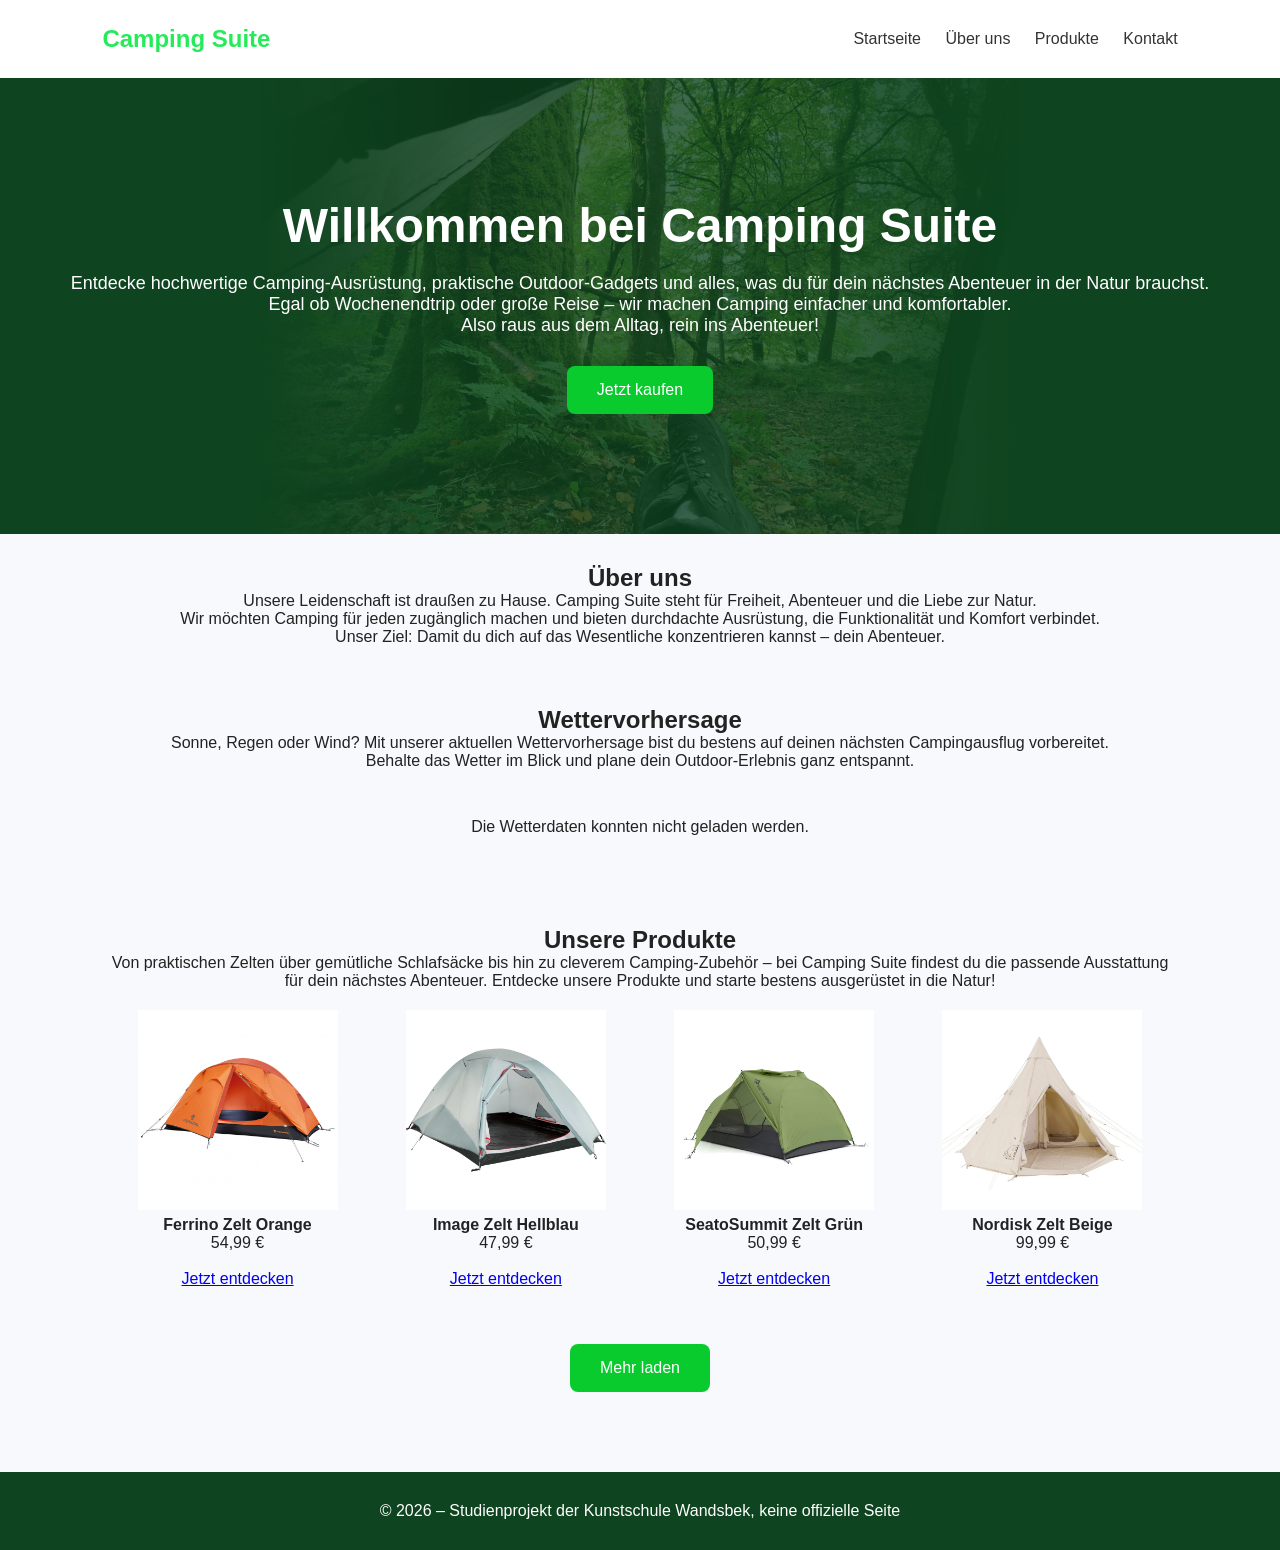
<file: index.html>
<!DOCTYPE html>
<html lang="de">

<head>
    <meta charset="UTF-8">
    <meta name="viewport"
          content="width=device-width, initial-scale=1.0">

    <title>Camping Suite A – Willkommen</title>

    <!-- CSS-Datei einbinden -->
    <link rel="stylesheet" href="style_vA.css">
</head>

<body>

    <!-- Navigation -->
    <header>
        <h2 class="logo">Camping Suite</h2>

        <nav>
            <a href="#home">Startseite</a>
            <a href="#about">Über uns</a>
            <a href="#produkte">Produkte</a>
            <a href="#kontakt">Kontakt</a>
        </nav>
    </header>


    <!-- Hero-Bereich -->
    <section class="hero" id="home">

        <h1>Willkommen bei Camping Suite</h1>

        <p>
            Entdecke hochwertige Camping-Ausrüstung, praktische Outdoor-Gadgets und alles, was du für dein nächstes Abenteuer in der Natur brauchst.<br>
            Egal ob Wochenendtrip oder große Reise – wir machen Camping einfacher und komfortabler.<br>
            Also raus aus dem Alltag, rein ins Abenteuer!
        </p>

        <a href="#produkte" class="button">
            Jetzt kaufen
        </a>

    </section>

    <section class="features">

        <h2>Über uns</h2>
        <p>
            Unsere Leidenschaft ist draußen zu Hause. Camping Suite steht für Freiheit, Abenteuer und die Liebe zur Natur.<br>
            Wir möchten Camping für jeden zugänglich machen und bieten durchdachte Ausrüstung, die Funktionalität und Komfort verbindet.<br>
            Unser Ziel: Damit du dich auf das Wesentliche konzentrieren kannst – dein Abenteuer.
        </p>

    </section>

    <section class="features">

        <h2>Wettervorhersage</h2>
        <p>
            Sonne, Regen oder Wind? Mit unserer aktuellen Wettervorhersage bist du bestens auf deinen nächsten Campingausflug vorbereitet.<br>
            Behalte das Wetter im Blick und plane dein Outdoor-Erlebnis ganz entspannt.
        </p><br>

        <div id="wetter-container">
         Wetterdaten werden geladen...
        </div>

    <script src="./script_vA.js"></script>

    </section>

    <section class="features">

        <h2>Unsere Produkte</h2>
        <p>
            Von praktischen Zelten über gemütliche Schlafsäcke bis hin zu cleverem Camping-Zubehör – bei Camping Suite findest du die passende Ausstattung für dein nächstes Abenteuer.
            Entdecke unsere Produkte und starte bestens ausgerüstet in die Natur!
        </p><br>

        <table style="width: 100%">
        <tbody>
            <tr>
                <td><img src="Bilder/produkt_zelt-1.jpg" alt="" class="" width="200" style="height: auto;"></td>
                <td><img src="Bilder/produkt_zelt-2.jpg" alt="" class="" width="200" style="height: auto;"></td>
                <td><img src="Bilder/produkt_zelt-3.jpg" alt="" class="" width="200" style="height: auto;"></td>
                <td><img src="Bilder/produkt_zelt-4.jpg" alt="" class="" width="200" style="height: auto;"></td>
            </tr>
            <tr>
                <td>
                    <strong>Ferrino Zelt Orange</strong><br>
                    <p>54,99 €</p><br>
                    <a href="#">Jetzt entdecken</a>
                </td>
                <td>
                    <strong>Image Zelt Hellblau</strong><br>
                    <p>47,99 €</p><br>
                    <a href="#">Jetzt entdecken</a>
                </td>
                <td>
                    <strong>SeatoSummit Zelt Grün</strong><br>
                    <p>50,99 €</p><br>
                    <a href="#">Jetzt entdecken</a>
                </td>
                <td>
                    <strong>Nordisk Zelt Beige</strong><br>
                    <p>99,99 €</p><br>
                    <a href="#">Jetzt entdecken</a>
                </td>
            </tr>
        </tbody>
        </table><br><br><br>

        <a href="#produkte" class="button">
         Mehr laden
        </a>

    </section>

    <!-- Footer -->
    <footer id="">
        <p>
            © 2026 –
            Studienprojekt der Kunstschule Wandsbek, keine offizielle Seite
        </p>
    </footer>

</body>
</html>
</file>
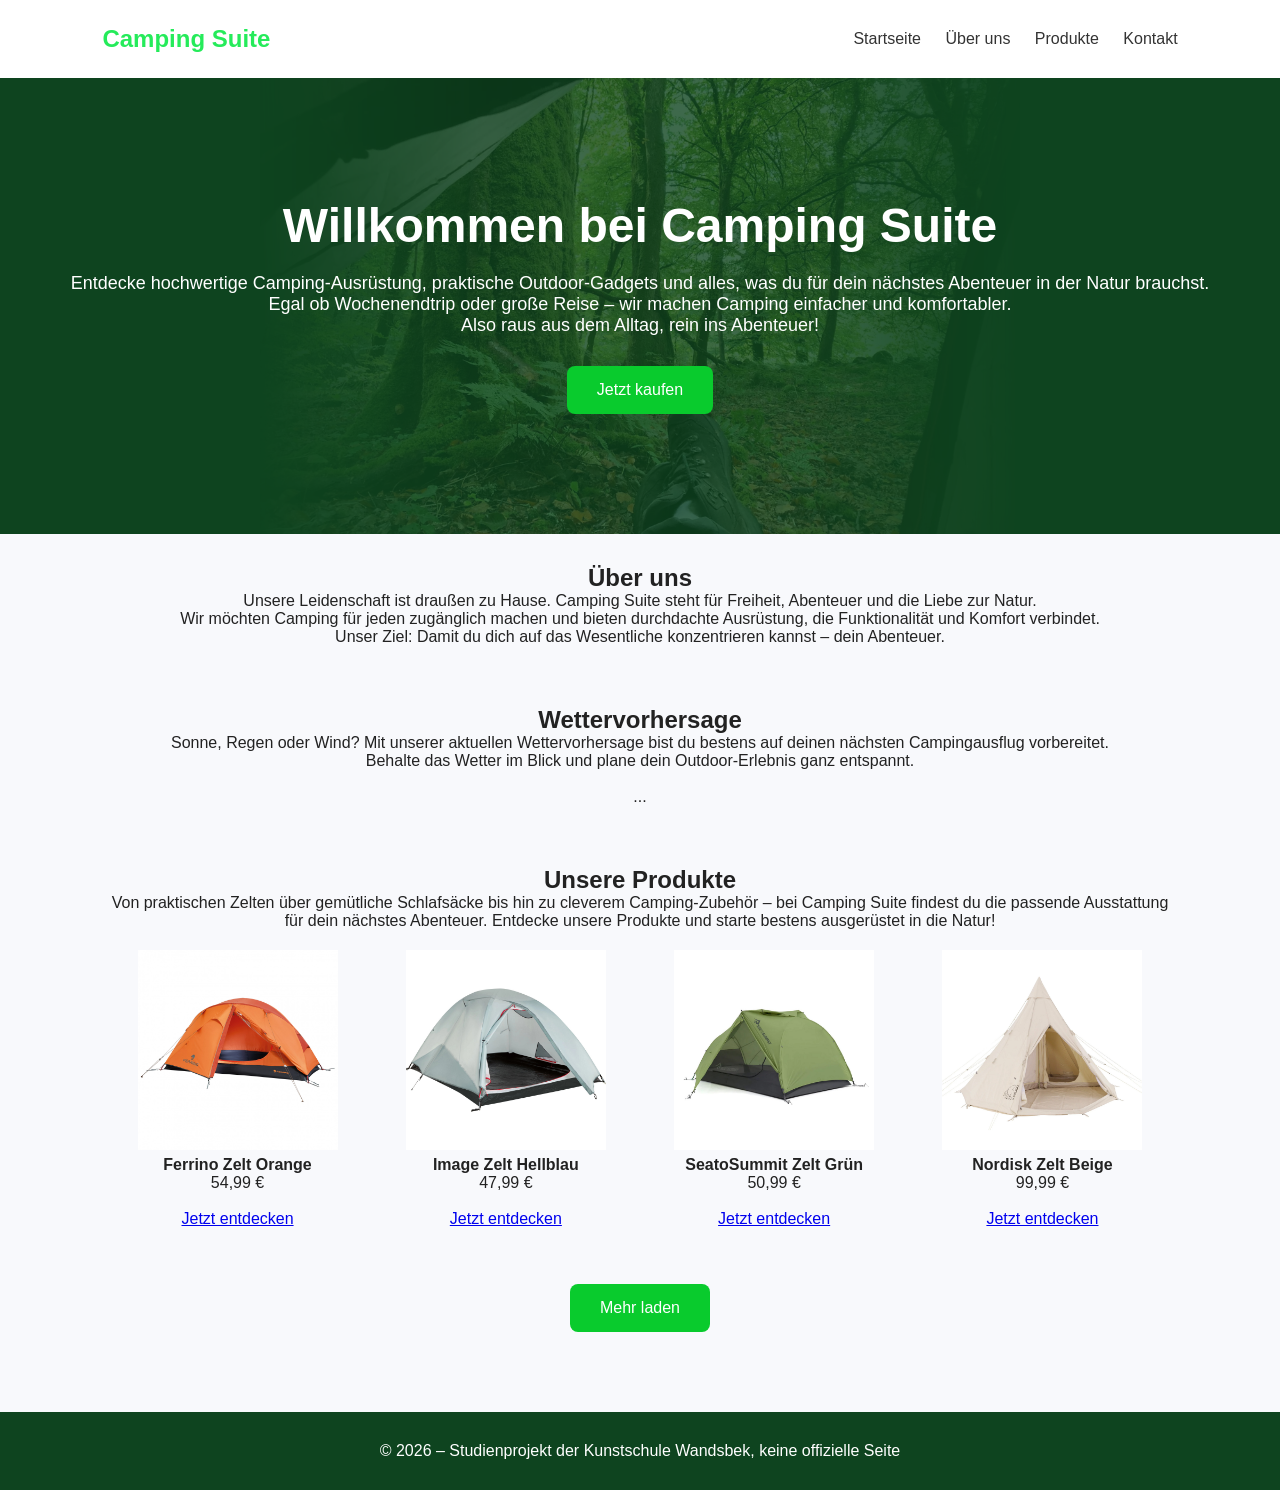
<file: index_vA.html>
<!DOCTYPE html>
<html lang="de">

<head>
    <meta charset="UTF-8">
    <meta name="viewport"
          content="width=device-width, initial-scale=1.0">

    <title>Camping Suite A – Willkommen</title>

    <!-- CSS-Datei einbinden -->
    <link rel="stylesheet" href="style_vA.css">
    <script src="script_vA.js" defer></script>
</head>

<body>

    <!-- Navigation -->
    <header>
        <h2 class="logo">Camping Suite</h2>

        <nav>
            <a href="#home">Startseite</a>
            <a href="#about">Über uns</a>
            <a href="#produkte">Produkte</a>
            <a href="#kontakt">Kontakt</a>
        </nav>
    </header>


    <!-- Hero-Bereich -->
    <section class="hero" id="home">

        <h1>Willkommen bei Camping Suite</h1>

        <p>
            Entdecke hochwertige Camping-Ausrüstung, praktische Outdoor-Gadgets und alles, was du für dein nächstes Abenteuer in der Natur brauchst.<br>
            Egal ob Wochenendtrip oder große Reise – wir machen Camping einfacher und komfortabler.<br>
            Also raus aus dem Alltag, rein ins Abenteuer!
        </p>

        <a href="#produkte" class="button">
            Jetzt kaufen
        </a>

    </section>

    <section class="features">

        <h2>Über uns</h2>
        <p>
            Unsere Leidenschaft ist draußen zu Hause. Camping Suite steht für Freiheit, Abenteuer und die Liebe zur Natur.<br>
            Wir möchten Camping für jeden zugänglich machen und bieten durchdachte Ausrüstung, die Funktionalität und Komfort verbindet.<br>
            Unser Ziel: Damit du dich auf das Wesentliche konzentrieren kannst – dein Abenteuer.
        </p>

    </section>

    <section class="features">

        <h2>Wettervorhersage</h2>
        <p>
            Sonne, Regen oder Wind? Mit unserer aktuellen Wettervorhersage bist du bestens auf deinen nächsten Campingausflug vorbereitet.<br>
            Behalte das Wetter im Blick und plane dein Outdoor-Erlebnis ganz entspannt.
        </p><br>

        <p>...</p>

    </section>

    <section class="features">

        <h2>Unsere Produkte</h2>
        <p>
            Von praktischen Zelten über gemütliche Schlafsäcke bis hin zu cleverem Camping-Zubehör – bei Camping Suite findest du die passende Ausstattung für dein nächstes Abenteuer.
            Entdecke unsere Produkte und starte bestens ausgerüstet in die Natur!
        </p><br>

        <table style="width: 100%">
        <tbody>
            <tr>
                <td><img src="Bilder/produkt_zelt-1.jpg" alt="" class="" width="200" style="height: auto;"></td>
                <td><img src="Bilder/produkt_zelt-2.jpg" alt="" class="" width="200" style="height: auto;"></td>
                <td><img src="Bilder/produkt_zelt-3.jpg" alt="" class="" width="200" style="height: auto;"></td>
                <td><img src="Bilder/produkt_zelt-4.jpg" alt="" class="" width="200" style="height: auto;"></td>
            </tr>
            <tr>
                <td>
                    <strong>Ferrino Zelt Orange</strong><br>
                    <p>54,99 €</p><br>
                    <a href="#">Jetzt entdecken</a>
                </td>
                <td>
                    <strong>Image Zelt Hellblau</strong><br>
                    <p>47,99 €</p><br>
                    <a href="#">Jetzt entdecken</a>
                </td>
                <td>
                    <strong>SeatoSummit Zelt Grün</strong><br>
                    <p>50,99 €</p><br>
                    <a href="#">Jetzt entdecken</a>
                </td>
                <td>
                    <strong>Nordisk Zelt Beige</strong><br>
                    <p>99,99 €</p><br>
                    <a href="#">Jetzt entdecken</a>
                </td>
            </tr>
        </tbody>
        </table><br><br><br>

        <a href="#produkte" class="button">
         Mehr laden
        </a>

    </section>

    <!-- Footer -->
    <footer id="">
        <p>
            © 2026 –
            Studienprojekt der Kunstschule Wandsbek, keine offizielle Seite
        </p>
    </footer>

</body>
</html>
</file>
<file: style_vA.css>
/* Allgemeine Einstellungen */

* {
    margin: 0;
    padding: 0;
    box-sizing: border-box;
}

body {
    font-family: Arial, sans-serif;
    color: #222;
    background: #f8f9fc;
}


/* Navigation */

header {
    display: flex;
    justify-content: space-between;
    align-items: center;

    padding: 25px 8%;
    background: white;
}

.logo {
    color: #25eb5a;
}

nav a {
    margin-left: 20px;
    text-decoration: none;
    color: #333;
}


/* Hero-Bereich */


.hero {
    text-align: center;
    padding: 120px 20px;

    background: #0e441f;
    color: white;

    position: relative;
    overflow: hidden;
    isolation: isolate;
}

/* Bild mittig platzieren, unabhängig vom Textfluss */
.hero::before {
    content: "";
    position: absolute;
    opacity: 0.2;

    width: 60%;
    aspect-ratio: 5 / 3;
    height: auto;
    top: 50%;
    left: 50%;
    transform: translate(-50%, -50%);

    background-image: url("Bilder/sinnbild_camping_wildnis.jpg");
    background-repeat: no-repeat;
    background-position: center;
    background-size: contain;

    z-index: -1;
    pointer-events: none;


    /* Weiche Ausblendung an allen vier Kanten */
    -webkit-mask-image: linear-gradient(
    to right,
    transparent 0%,
    black 30%,
    black 70%,
    transparent 100%
    );

    mask-image: linear-gradient(
    to right,
    transparent 0%,
    black 30%,
    black 70%,
    transparent 100%
    );
}

.hero h1 {
    font-size: 48px;
    margin-bottom: 20px;

    position: relative;
    z-index: 1;
}

.hero p {
    font-size: 18px;
    margin-bottom: 30px;

    position: relative;
    z-index: 1;
}

/* Block-Bereich */

.block {
    text-align: center;
    padding: 120px 20px;

    background: #ffffff;
    color: #222;
}

.block h1 {
    font-size: 48px;
    margin-bottom: 20px;
}

.block p {
    font-size: 18px;
    margin-bottom: 30px;
}


/* Button */

.button {
    display: inline-block;

    padding: 15px 30px;

    background: #09cb2d;
    color: white;

    text-decoration: none;
    border-radius: 8px;

    transition: 0.3s;
}

.button:hover {
    background: #3e784a;
}


/* Vorteile */

.features {
    padding: 30px 8%;
    text-align: center;
}

.feature-grid {
    display: flex;
    gap: 25px;
    margin-top: 35px;
}

.feature {
    flex: 1;

    padding: 30px;
    background: white;

    border-radius: 12px;
    box-shadow: 0 4px 15px
                rgba(0, 0, 0, 0.05);
}

.feature h3 {
    margin-bottom: 15px;
}


/* Wetter */

/* Wetterkarte */

.weather-card {
    background: white;
    max-width: 450px;
    margin: auto;
    padding: 35px;

    text-align: center;
    border-radius: 20px;

    box-shadow: 0 5px 20px
        rgba(0, 0, 0, 0.1);
}

#weather-icon {
    font-size: 65px;
    margin: 20px;
}

#temperature {
    font-size: 55px;
    font-weight: bold;
    color: #2563eb;
}

#description {
    margin-top: 10px;
    color: #666;
}


/* Wetterdetails */

.weather-details {
    margin-top: 25px;
    padding-top: 20px;
    border-top: 1px solid #ddd;
}

.weather-details p {
    margin: 12px;
}


/* Vorhersage */

.forecast {
    margin-top: 50px;
}

.forecast h2 {
    margin-bottom: 20px;
    text-align: center;
}

#forecast-container {
    display: grid;
    grid-template-columns:
        repeat(auto-fit, minmax(120px, 1fr));
    gap: 15px;
}

.forecast-day {
    background: white;
    padding: 20px 10px;
    text-align: center;
    border-radius: 12px;

    box-shadow: 0 3px 12px
        rgba(0, 0, 0, 0.05);
}

.forecast-day .icon {
    font-size: 35px;
    margin: 12px 0;
}

.forecast-day p {
    margin: 8px 0;
}


/* Footer */

footer {
    background: #172554;
    color: white;
    text-align: center;
    padding: 25px;
    margin-top: 50px;
}


/* Smartphone */

@media (max-width: 600px) {

    main {
        margin: 15px auto;
        padding: 12px;
    }

    .weather-card {
        padding: 25px 15px;
    }

    #temperature {
        font-size: 45px;
    }

}


/* Footer */

footer {
    padding: 30px;

    text-align: center;

    background: #0e441f;
    color: white;
}


/* Responsive Design */

@media (max-width: 700px) {

    .hero h1 {
        font-size: 34px;
    }

    .feature-grid {
        flex-direction: column;
    }

    nav {
        display: none;
    }

}

#wetter-container {
    display: grid;
    grid-template-columns: repeat(auto-fit, minmax(220px, 1fr));
    gap: 20px;
    max-width: 1100px;
    margin: 30px auto;
}

.wetter-karte {
    background-color: white;
    padding: 20px;
    border-radius: 15px;
    box-shadow: 0 4px 12px rgba(0,0,0,0.1);
}

.wetter-karte h2 {
    color: #17813e;
}

.temperatur {
    font-size: 28px;
    font-weight: bold;
    color: #dacc10;
}

.wetter-karte p {
    color: #555;
    line-height: 1.6;
}
</file>
